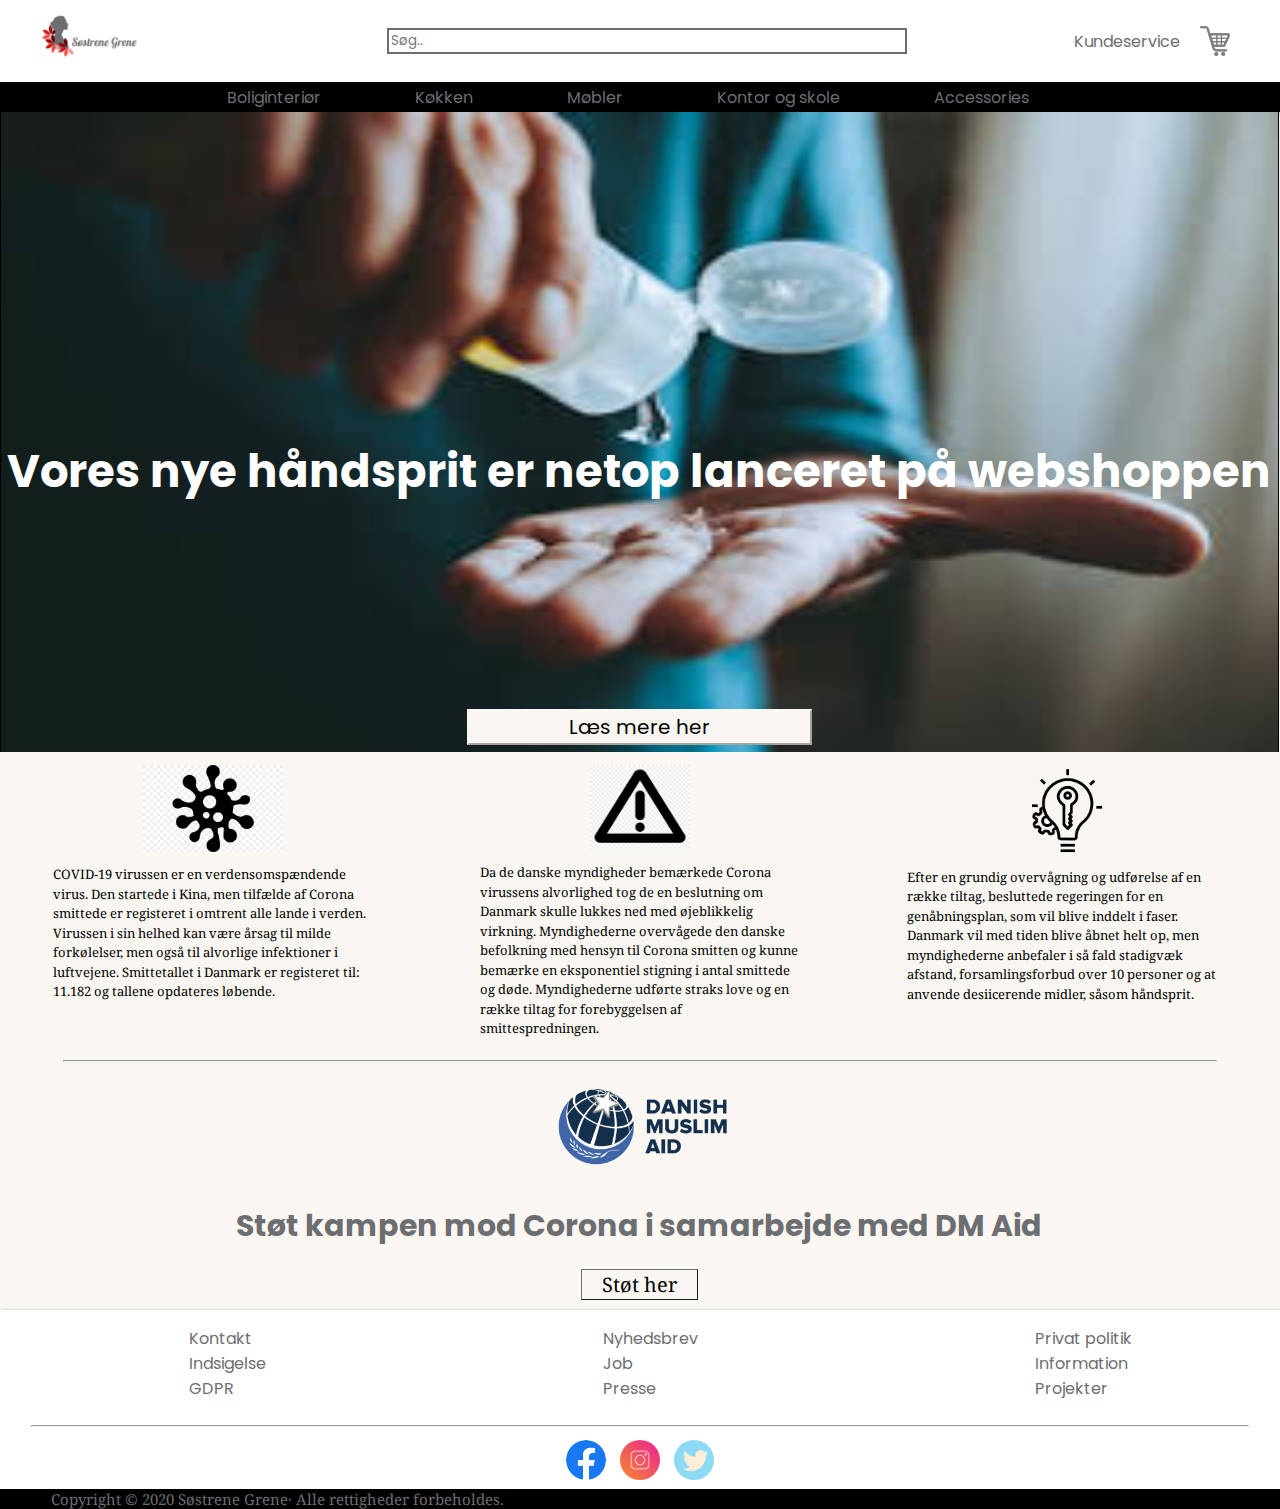
<file: index.html>
<!DOCTYPE html>
<html lang="da">

<head>
	<meta charset="utf-8">
	<title>Søstrene Grene - Forside</title>
	<meta name="author" content="Your Name">
	<meta name="description" content="Example description">
	<meta name="viewport" content="width=device-width, initial-scale=1.0">
	<link rel="stylesheet" href="css/index.css">
	<link rel="icon" type="image/x-icon" href="images/logo-test.png"/>
</head>

<body>
	<header>
    <nav class="header">
<a href="index.html" class="logo"><img src="images/Udklip.PNG" id="logo"></a> 

<input type="text" placeholder="Søg.." id="searchbar">

        <ul id="list">
        <li>Kundeservice</li>
        <li><img src="images/icon-shopping-cart.png"></li>
        
        </ul>
        
<input class="menu-button" type="checkbox" id="menu-button">
<label class="menu-icon" for="menu-button"><span class="nav-icon"></span></label>
        
<ul class="menu">
        <li><a href="#">Boliginteriør</a></li>
        <li><a href="#">Køkken</a></li>
        <li><a href="#">Møbler</a></li>
        <li><a href="#">Kontor og skole</a></li>
        <li><a href="html/productsite.html">Accessories</a></li>
    
        
        
        </ul>
        
        <div class="web-navbar-list">
        <ul>
         <li><a href="#">Boliginteriør</a></li>
        <li><a href="#">Køkken</a></li>
        <li><a href="#">Møbler</a></li>
        <li><a href="#">Kontor og skole</a></li>
        <li><a href="html/productsite.html">Accessories</a></li>  
            
            </ul>
        
        
        </div>
        
        
        
        
        </nav>
    
    
    </header>
	<main>
        
    <div class="banner">
    <img src="images/test.jpg" id="banner-picture">
      <h1>Vores nye håndsprit er netop lanceret på webshoppen</h1>
     <a href="html/productsite.html"> <button>Læs mere her</button></a>
        </div>
        
        <div class="containerz">
        
        <div class="box-1">
        <img src="images/virus-logo.jpg">
        <p>COVID-19 virussen er en verdensomspændende virus. Den startede i Kina, men tilfælde af Corona smittede er registeret i omtrent alle lande i verden. 

Virussen i sin helhed kan være årsag til milde forkølelser, men også til alvorlige infektioner i luftvejene. 

Smittetallet i Danmark er registeret til: 11.182 og tallene opdateres løbende.</p>
        
        
        </div>
        
        <div class="box-2">
        <img src="images/warning-sign.jpg">
        <p>Da de danske myndigheder bemærkede Corona virussens alvorlighed tog de en beslutning om Danmark skulle lukkes ned med øjeblikkelig virkning.

Myndighederne overvågede den danske befolkning med hensyn til Corona smitten og kunne bemærke en eksponentiel stigning i antal smittede og døde.

Myndighederne udførte straks love og en række tiltag for forebyggelsen af smittespredningen.</p>
        
        
        </div>
        
        <div class="box-3">
        <img src="images/tiltag-logo.png">
        <p>Efter en grundig overvågning og udførelse af en række tiltag, besluttede regeringen for en genåbningsplan, som vil blive inddelt i faser. 

Danmark vil med tiden blive åbnet helt op, men myndighederne anbefaler i så fald stadigvæk afstand, forsamlingsforbud over 10 personer og at anvende desiicerende midler, såsom håndsprit. 
</p>
        
        </div>
        </div>
        <hr id="hr-line">
        
        <div class="donation-box">
        <img src="images/dm_aid.png">
        <h2>Støt kampen mod Corona i samarbejde med DM Aid</h2>
        <a href="html/donation.html"><button>Støt her</button></a>
        </div>
    
        
        
    
    </main>
	<footer>
    <ul>
    <li>Kontakt</li>    
    <li>Indsigelse</li>    
    <li>GDPR</li>    
        </ul>
        
        <ul>
    <li>Nyhedsbrev</li>    
    <li>Job</li>    
    <li>Presse</li>    
        </ul>
        
        <ul>
    <li>Privat politik</li>    
    <li>Information</li>    
    <li>Projekter</li>    
        </ul>
        
        <hr id="hr-lines">
        
    
        <div class="logos">
        <img src="images/fb-logo.png">
        <img src="images/insta-logo.webp">
        <img src="images/twitter-logo.webp">
        
        
        </div>
        
        <div class="copyright">
        <p>Copyright © 2020 Søstrene Grene· Alle rettigheder forbeholdes.
</p>
        
        </div>
    </footer>
	<script type="text/javascript" src=""></script>
</body>

</html>
</file>
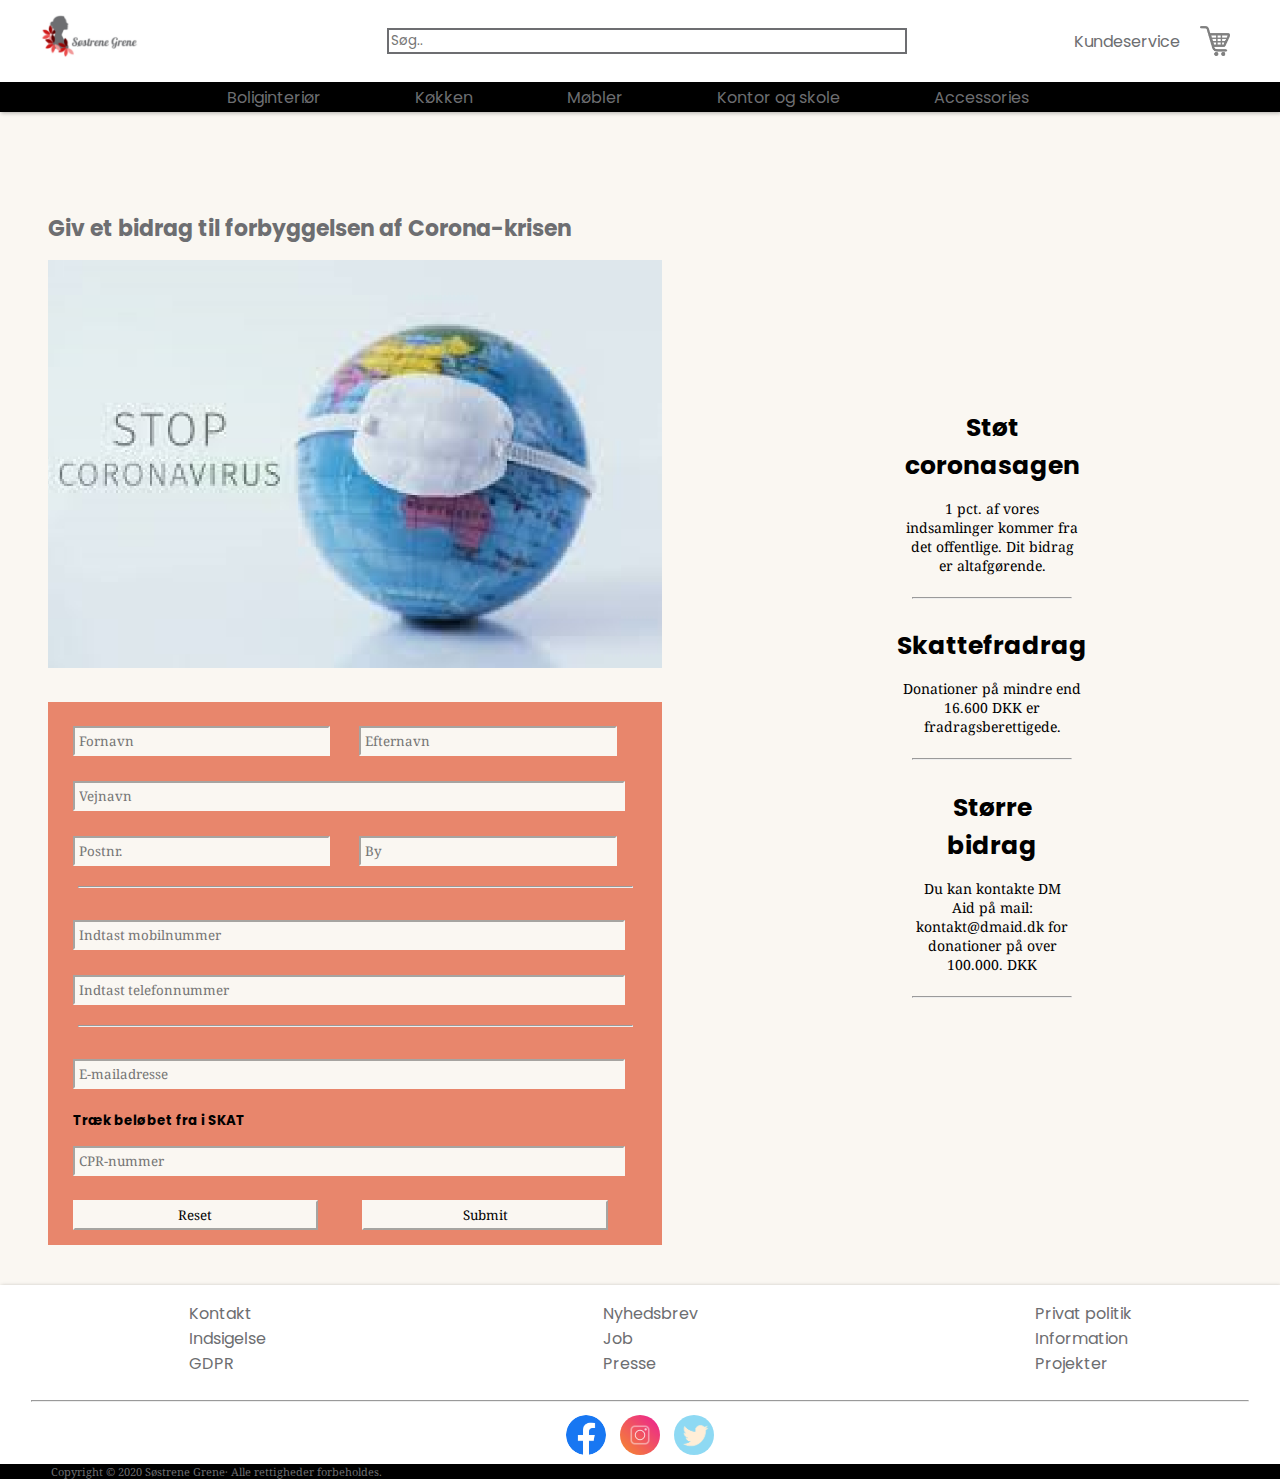
<file: html/donation.html>
<!DOCTYPE html>
<html lang="">

<head>
	<meta charset="utf-8">
	<title>Example Title</title>
	<meta name="author" content="Your Name">
	<meta name="description" content="Example description">
	<meta name="viewport" content="width=device-width, initial-scale=1.0">
	<link rel="stylesheet" href="../css/donation.css">
	<link rel="icon" type="image/x-icon" href="../images/logo-test.png"/>
</head>

<body>
	<header>
     <nav class="header">
<a href="../index.html" class="logo"><img src="../images/Udklip.PNG" id="logo"></a> 
         
         
          <input type="text" placeholder="Søg.." id="searchbar">

        <ul id="list">
        <li>Kundeservice</li>
        <li><img src="../images/icon-shopping-cart.png"></li>
        
        </ul>
        
<input class="menu-button" type="checkbox" id="menu-button">
<label class="menu-icon" for="menu-button"><span class="nav-icon"></span></label>
        
<ul class="menu">
        <li><a href="#">Boliginteriør</a></li>
        <li><a href="#">Køkken</a></li>
        <li><a href="#">Møbler</a></li>
        <li><a href="#">Kontor og skole</a></li>
        <li><a href="../html/productsite.html">Accessories</a></li>

        
        </ul>
         
         
         <div class="web-navbar-list">
        <ul>
         <li><a href="#">Boliginteriør</a></li>
        <li><a href="#">Køkken</a></li>
        <li><a href="#">Møbler</a></li>
        <li><a href="#">Kontor og skole</a></li>
        <li><a href="productsite.html">Accessories</a></li>  
            
            </ul>
        </div>
        
        
        </nav>
    
    
    
    </header>
	<main>
        
    <div class="main-container">
    <div class="container-right">  
        
   <div class="header-text">
        <h1>Giv et bidrag til forbyggelsen af Corona-krisen</h1>
        </div>
        
        <div class="image-placer">
        <img src="../images/stop-corona.PNG">
        
        </div>
        
        
        <div class="form">
        <form>
           <input type="text" placeholder="Fornavn">
           <input type="text" placeholder="Efternavn">
            <input type="text" placeholder="Vejnavn" id="vejnavn">
            <input type="text" placeholder="Postnr.">
            <input type="text" placeholder="By">
            <hr>
            <input type="text" placeholder="Indtast mobilnummer" id="mobilnummer">
            <input type="text" placeholder="Indtast telefonnummer" id="telefonnummer">
            <hr>
         <input type="text" placeholder="E-mailadresse" id="email">

            <h5>Træk beløbet fra i SKAT</h5>
            <input type="text" placeholder="CPR-nummer" id="cpr-nr">
            
            <input type="reset" placeholder="Nulstil" id="nulstil">
            <input type="submit" placeholder="Godkend" id="godkend">
            
            </form>
        
        
        </div>
        
        </div>  
        
        
        
<div class="container1">
        <div class="class1">
            <h2>Støt coronasagen</h2>
     <p>1 pct. af vores indsamlinger kommer fra det offentlige. Dit bidrag er altafgørende.</p>
    </div>
    
    <div class="hr-line">
    
    <hr>
    </div>
    
               <div class="class1">
        
            <h2>Skattefradrag</h2>
            <p>Donationer på mindre end 16.600 DKK er fradragsberettigede.</p>
    </div>
    
        <div class="hr-line">
    
    <hr>
    </div>
            
        <div class="class1" id="3">
            
            <h2>Større bidrag</h2>
        <p>Du kan kontakte DM Aid på mail: kontakt@dmaid.dk for donationer på over 100.000. DKK</p>
    
    </div>
    
        <div class="hr-line">
    
    <hr>
    </div>
        
        </div>
            
        </div>
        
    </main>
	<footer>
    <ul>
    <li>Kontakt</li>    
    <li>Indsigelse</li>    
    <li>GDPR</li>    
        </ul>
        
        <ul>
    <li>Nyhedsbrev</li>    
    <li>Job</li>    
    <li>Presse</li>    
        </ul>
        
        <ul>
    <li>Privat politik</li>    
    <li>Information</li>    
    <li>Projekter</li>    
        </ul>
        
        <hr id="hr-lines">
        
    
       <div class="logos">
        <img src="../images/fb-logo.png">
        <img src="../images/insta-logo.webp">
        <img src="../images/twitter-logo.webp">
        
        
        </div>
        
        <div class="copyright">
        <p>Copyright © 2020 Søstrene Grene· Alle rettigheder forbeholdes.
</p>
        
        </div>
    </footer>
	<script type="text/javascript" src=""></script>
</body>

</html>
</file>
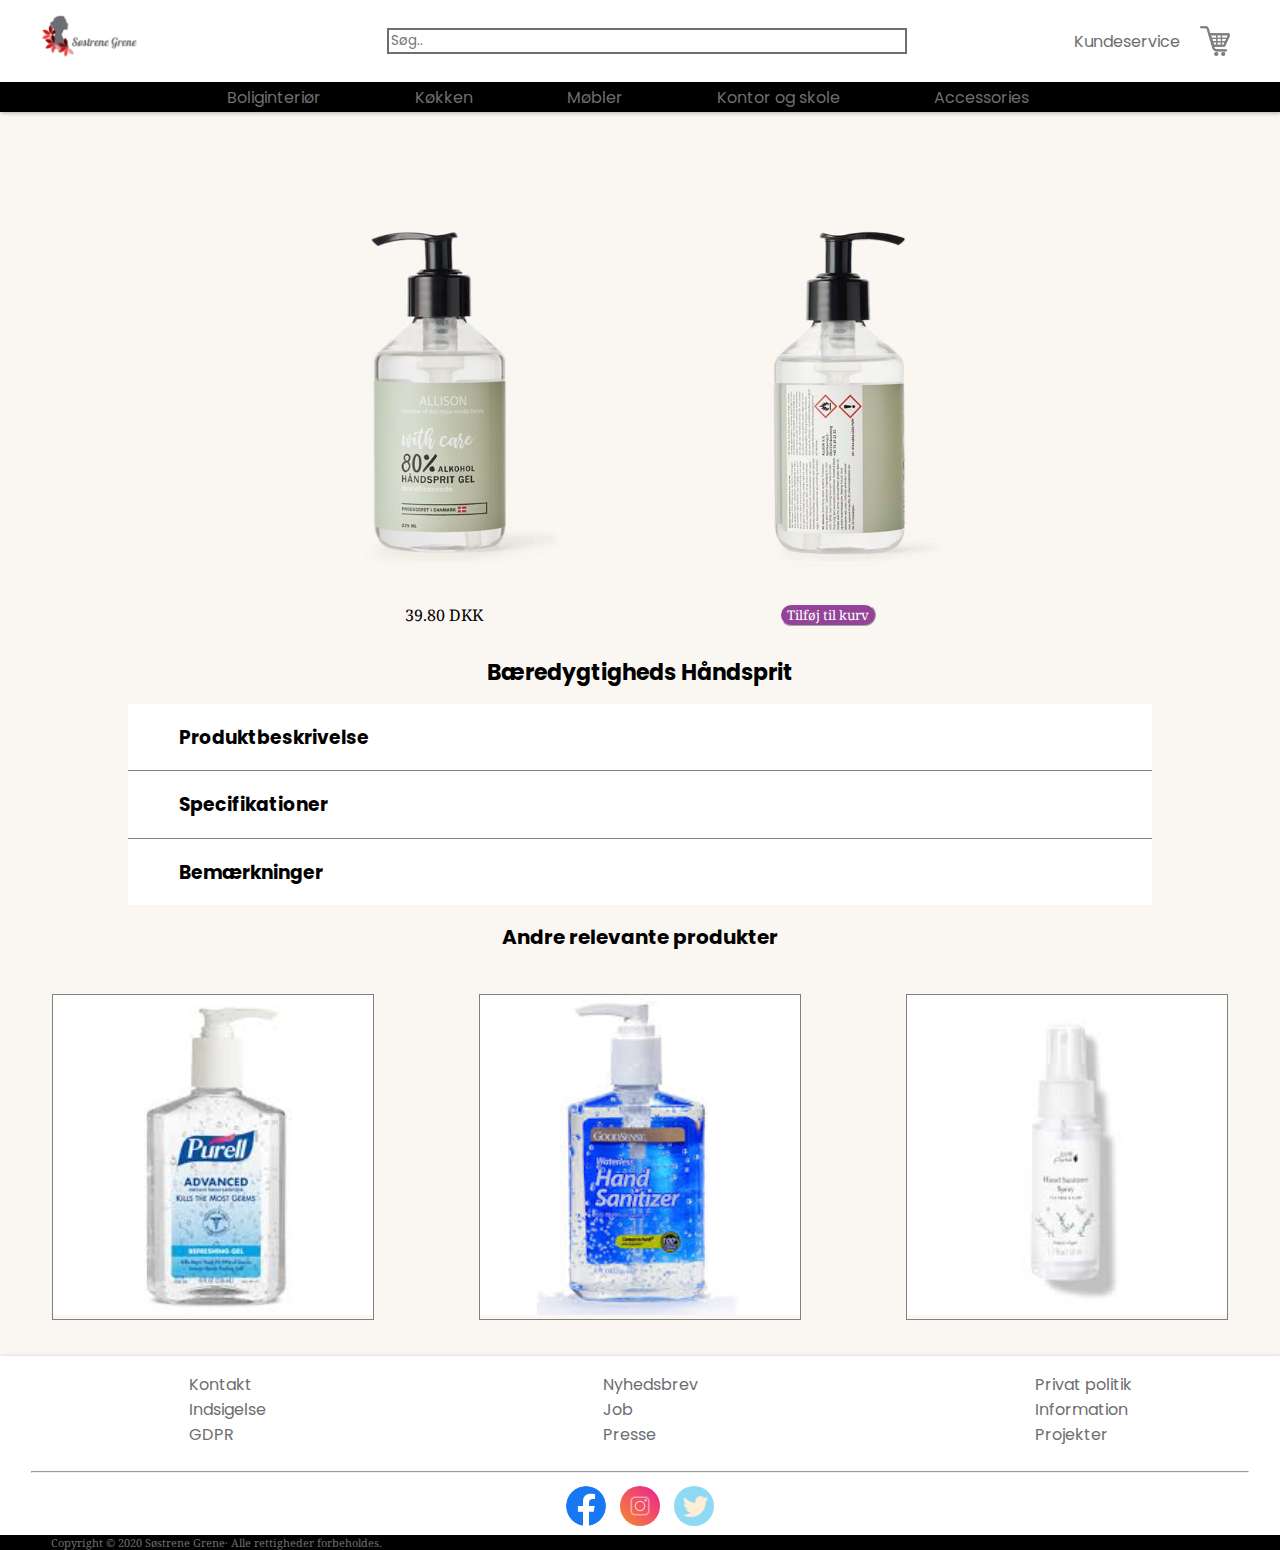
<file: html/productsite.html>
<!DOCTYPE html>
<html lang="">

<head>
	<meta charset="utf-8">
	<title>Søstrene Grene - produktside</title>
	<meta name="author" content="Your Name">
	<meta name="description" content="Example description">
	<meta name="viewport" content="width=device-width, initial-scale=1.0">
	<link rel="stylesheet" href="../css/productsite.css">
	<link rel="icon" type="image/x-icon" href="../images/logo-test.png"/>
</head>

<body>
	<header>
    <nav class="header">
<a href="../index.html" class="logo"><img src="../images/Udklip.PNG" id="logo"></a> 
        
        <input type="text" placeholder="Søg.." id="searchbar">

        <ul id="list">
        <li>Kundeservice</li>
        <li><img src="../images/icon-shopping-cart.png"></li>
        
        </ul>
        
<input class="menu-button" type="checkbox" id="menu-button">
<label class="menu-icon" for="menu-button"><span class="nav-icon"></span></label>
        
<ul class="menu">
        <li><a href="#">Boliginteriør</a></li>
        <li><a href="#">Køkken</a></li>
        <li><a href="#">Møbler</a></li>
        <li><a href="#">Kontor og skole</a></li>
        <li><a href="../html/productsite.html">Accessories</a></li>

        
        </ul>
        
        <div class="web-navbar-list">
        <ul>
         <li><a href="#">Boliginteriør</a></li>
        <li><a href="#">Køkken</a></li>
        <li><a href="#">Møbler</a></li>
        <li><a href="#">Kontor og skole</a></li>
        <li><a href="productsite.html">Accessories</a></li>  
            
            </ul>
        </div>
        
        
        </nav>
    
    
    </header>
	<main>
        
        
    <div class="picture">
    <img src="../images/banner-pic.jpg" id="product-picture">
    <img src="../images/backside-product.jpg" id="product-picture" class="dn">
    </div>
        
    
        
         
    <div class="buy">
        <p>39.80 DKK</p>
        <button>Tilføj til kurv</button>
        
        
        </div>
        
                <div class="header-text">
                     <h1>Bæredygtigheds Håndsprit</h1>
                        </div>
         
        <div class="container">
        <div class="product-description">
        <h3>Produktbeskrivelse </h3>
        <div class="content">
        <p>Hænderne er vores største smittekilde, hyppig hånddesinfektion er et middel til at forebygge smittespredning, hvor der er risiko for overførsel af bakterier og vira. Abena hånddesinfektions produkter indeholder 85% alkohol og Glycerin, som er dokumenteret effektivt drabseffekt mod forebyggelse af smittespredning.</p>
            
            
            </div>
        </div>
            
            
            <div class="product-description">
        <h3>Specifikationer </h3>
        <div class="content">
        <p>Farve: Clear</p>
        <p>Oprindelsesland: DK</p>
        <p>Yderligere information: 80% (v/v) alcohol, glycering</p>
        <p>Varenummer: 502651-001</p>
            
            
            </div>
        </div>
            
            
            <div class="product-description">
        <h3>Bemærkninger </h3>
        <div class="content">
        
            <h5>ADVARSEL</h5>
         <p>Brandfarlig væske og damp. Forårsager alvorlig øjenirritation. Opbevares utilgængeligt for børn. VED KONTAKT MED ØJNENE: Skyl forsigtigt med vand i flere minutter. Fjern eventuelle kontaktlinser, hvis dette kan gøres let. Fortsæt skylning. Holdes væk fra varme, varme overflader, gnister, åben ild og andre antændelseskilder. Rygning forbudt. Hold beholderen tæt lukket. Indholdet/beholderen bortskaffes i overensstemmelse med lokale regler. Sikkerhedsdatablad kan på anmodning rekvireres.</p>
            </div>
        </div>
        </div>
  
        
        <div class="other-content">
        <h2>Andre relevante produkter</h2>

        
        
        </div>
        
        <div class="container1">
        <div class="class1"><img src="../images/product1.jpg"></div>
            
        <div class="class1"><img src="../images/product2.jpg"></div>
            
        <div class="class1" id="3"><img src="../images/3-product.jpg"></div>
        
        </div>
        
      
    </main>
	<footer>
    <ul>
    <li>Kontakt</li>    
    <li>Indsigelse</li>    
    <li>GDPR</li>    
        </ul>
        
        <ul>
    <li>Nyhedsbrev</li>    
    <li>Job</li>    
    <li>Presse</li>    
        </ul>
        
        <ul>
    <li>Privat politik</li>    
    <li>Information</li>    
    <li>Projekter</li>    
        </ul>
        
        <hr id="hr-lines">
        
    
    
    <div class="logos">
        <img src="../images/fb-logo.png">
        <img src="../images/insta-logo.webp">
        <img src="../images/twitter-logo.webp">
        
        
        </div>
        
        <div class="copyright">
        <p>Copyright © 2020 Søstrene Grene· Alle rettigheder forbeholdes.
</p>
        
        </div>
    </footer>
	<script type="text/javascript" src=""></script>
</body>

</html>
</file>
<file: css/index.css>
/* Goole fonte listet forneden: */ 

@import url('https://fonts.googleapis.com/css2?family=Poppins&display=swap');

@import url('https://fonts.googleapis.com/css2?family=Noto+Serif&display=swap');


/* CSS root (variabler) */

:root{
--main-headingfont: 'Poppins', sans-serif; 
--main-textfont: 'Noto Serif', serif;
}


@media screen and (max-width:767px){
    
    #searchbar, #list, .web-navbar-list{
    display: none;
    }
    
    body{
    margin: 0;
    padding: 0;
    background-color:#FAF7F2;
    }   
    
    
    /* styling til den men mobile menu-bar */
    .menu li, a {
    color: #6D6E71;
    list-style: none;
    text-decoration: none;
    font-family: var(--main-headingfont);
    }
 
    
    .header{
        background-color: #FFFFFF;
        box-shadow: 1px 1px 4px 0 rgba(0, 0, 0, .3);
        position: fixed;
        width: 100%;
        z-index: 3;
    }
    
    .header ul{
    margin: 0;
    padding: 0;
    overflow: hidden;
    background-color: #FFFFFF;
        
    }
    
    .header ul a{
    display: block;
    outline: 1px solid #6D6E71;
    outline-style:solid;
    padding: 20px;
  
    }
    
    .header ul a:hover{
    background-color:#FAF7F2;
    }
    
    .header .logo{
    float: left;
    display: block;
    }
    
    .header .menu{
    clear: both;
    max-height: 0;
    transition:max-height .2s ease-out;
        
    }
    
    #logo{
    width: 100px;
    margin-left: 18px;
    margin-top: 10px;
    }
    
    .header .menu-icon{
    padding: 28px 20px;
    position: relative;
    float: right;
    cursor: pointer;
    }
    
    
    .header .menu-icon .nav-icon{
    background-color: #6D6E71;
    display: block;
    height: 2px;
    top: 5px;
    width: 18px;
    position: relative;
    transition:background 2.s ease-out;
    }
    
    .header .menu-icon .nav-icon:before{
    content: "";
    display: block;
    height: 100%;
    width: 100%;
    position: absolute;
    transition:all .2 ease-out;
    top: 10px;
    background:#6D6E71;
    }
    
    .header .menu-icon .nav-icon:after{
    content: "";
    display: block;
    height: 100%;
    width: 100%;
    top: 5px;
    position: absolute;
    transition:all .2 ease-out;
    background:#6D6E71;
        
    /* check her */
    }
    
    .header .menu-button{
    display: none;
        
    }
    
    .header .menu-button:checked ~ .menu{
    max-height: 350px;    
    }
    
    
 /* main styles nu */
    
    .banner{
    width: 99.9%;
    height: auto;
    display: flex;
    flex-flow: row wrap;
    justify-content: center;
    align-items: center;
    background-color: black;
    
    }
    
    #banner-picture{
    width:99.9%;
    }
    
    .banner h1{
    color: white;
    font-family: 'Poppins', sans-serif; 
    font-size: 15px;
    text-align: center;
    margin-top: -155px;
    
    
    }
    
    .banner button{
    color: black;
    background-color: #FAF7F2;
    font-family: 'Poppins', sans-serif; 
    border-color: #FAF7F2;
    
    }
    
    .banner a{
    margin-top: -50px;    
    }
    
    .box-1{
    width: 99.9%;
    height: auto;
    display: flex;
    flex-flow: column wrap;
    align-items: center;
    text-align: center;
    font-family: var(--main-textfont);
    margin-top: 10px;
    }
    
    .box-1 p{
    margin-left: 4%;
    margin-top: 30px;
    line-height: 1.5;
    margin-right: 4%;
    color: #6D6E71;
    }
    
    .box-1 img{
    width: 100px; 
    margin-top: 30px;
    }
    
    .box-2{
    width: 99.9%;
    height: auto;
    display: flex;
    flex-flow: column wrap;
    align-items: center;
    text-align: center;
    font-family: var(--main-textfont);  
    margin-top: 30px;
    }
    
    .box-2 p{
    margin-left: 4%;
    margin-right: 4%;
    line-height: 1.5;
    color: #6D6E71;
    margin-top: 30px;
    }
    
    .box-2 img{
    width: 100px;
    }
    
    .box-3{
    width: 99.9%;
    height: auto;
    display: flex;
    flex-flow: column wrap;
    align-items: center;
    text-align: center;
    font-family: var(--main-textfont);   
    }
    
    .box-3 p{
    margin-left: 4%;
    margin-right: 4%;
    line-height: 1.5;
    color: #6D6E71;    
    margin-top: 20px;
    }
    
    .box-3 img{
    width: 110px;
    margin-top: 20px;
    }
    
    #hr-line{
    width: 80%;
    margin-left: 10%;
    margin-right: 10%;
    color: #6D6E71;   
    }
    
    .donation-box{
    width: 99.9%;
    display: flex;
    flex-flow: column wrap;
    height: auto;
    align-items: center;
    text-align: center;
    }
    
    .donation-box h2{
    line-height: 1.2;
    color: #6D6E71;
    font-family: var(--main-headingfont);
    margin-left: 4%;
    margin-right: 4%;
    }
    
    .donation-box img{
    width: 100px;    
    }
    
    .donation-box a{
    color:#6D6E71;
    background-color:#FAF7F2;
    font-family: var(--main-textfont);
    }
    
    .donation-box button{
    background-color: #FAF7F2;
    font-family: var(--main-textfont);
    padding-right: 20px;
    padding-left: 20px;
    border-color: #6D6E71;
    border-width: thin;
    }
    
    
    /* footer styling */
    
    footer{
    width: 100%;
    margin-top: 10px;
    background-color: white;
    display: flex;
    flex-flow:  row wrap;
    justify-content: space-around;
    box-shadow: 1px 1px 4px 0 rgba(0, 0, 0, .3);
    }
    
    footer ul li{
    font-family: var(--main-headingfont);
    color: #6D6E71;
    list-style: none;
    }
    
    footer ul li:hover{
    color: darkgray;    
    }
    
    #hr-lines{
    width: 95%;    
    }
    
    .logos img{
    width: 40px;    
    border-radius: 40px;
    padding: 5px;
    }
    
    .copyright{
    width: 100%;
    background-color: black;
    margin: 0;
    padding: 0;
    color: #6D6E71;
    font-family: var(--main-textfont);
    font-size: 11px;
    }
    
    .copyright p{
    margin: 0;
    padding: 0;
    margin-left: 4%;
    }
    
    .donation-box button:hover{
            background-color:gray;

    }
    
    .banner button:hover{
     background-color:gray;
    border-color: gray;

    }
    
    
}

    
    @media only screen and (min-width:768px) and (max-width:1024px) 
    {
        
        #searchbar, #list, .web-navbar-list{
    display: none;
    }
        
         body{
    margin: 0;
    padding: 0;
    background-color:#FAF7F2;
    }   
    
    
    /* styling til den men mobile menu-bar */
    .menu li, a {
    color: #6D6E71;
    list-style: none;
    text-decoration: none;
    font-family: var(--main-headingfont);
    }
 
    
    .header{
        background-color: #FFFFFF;
        box-shadow: 1px 1px 4px 0 rgba(0, 0, 0, .3);
        position: fixed;
        width: 100%;
        z-index: 3;
    }
    
    .header ul{
    margin: 0;
    padding: 0;
    overflow: hidden;
    background-color: #FFFFFF;
        
    }
    
    .header ul a{
    display: block;
    outline: 1px solid #6D6E71;
    outline-style:solid;
    padding: 20px;
  
    }
    
    .header ul a:hover{
    background-color:#FAF7F2;
    }
    
    .header .logo{
    float: left;
    display: block;
    }
    
    .header .menu{
    clear: both;
    max-height: 0;
    transition:max-height .2s ease-out;
        
    }
    
    #logo{
    width: 100px;
    margin-left: 18px;
    margin-top: 10px;
    }
    
    .header .menu-icon{
    padding: 28px 20px;
    position: relative;
    float: right;
    cursor: pointer;
    }
    
    
    .header .menu-icon .nav-icon{
    background-color: #6D6E71;
    display: block;
    height: 2px;
    top: 5px;
    width: 18px;
    position: relative;
    transition:background 2.s ease-out;
    }
    
    .header .menu-icon .nav-icon:before{
    content: "";
    display: block;
    height: 100%;
    width: 100%;
    position: absolute;
    transition:all .2 ease-out;
    top: 10px;
    background:#6D6E71;
    }
    
    .header .menu-icon .nav-icon:after{
    content: "";
    display: block;
    height: 100%;
    width: 100%;
    top: 5px;
    position: absolute;
    transition:all .2 ease-out;
    background:#6D6E71;
        
    /* check her */
    }
    
    .header .menu-button{
    display: none;
        
    }
    
    .header .menu-button:checked ~ .menu{
    max-height: 350px;    
    }
    
    
 /* main styles nu */
    
    .banner{
    width: 99.9%;
    height: auto;
    display: flex;
    flex-flow: row wrap;
    justify-content: center;
    align-items: center;
    background-color: black;
    
    }
    
    #banner-picture{
    width:99.9%;
    }
    
    .banner h1{
    color: white;
    font-family: 'Poppins', sans-serif; 
    font-size: 32px;
    text-align: center;
    text-align: center;
    margin-top: -600px;
    
    }
    
    .banner button{
    color: black;
    background-color: #FAF7F2;
    font-family: 'Poppins', sans-serif; 
    border-color: #FAF7F2;
    font-size: 30px;
    
    }
    
    .banner a{
    margin-top: -100px;
    

    }
    
    .box-1{
    width: 99.9%;
    height: auto;
    display: flex;
    flex-flow: column wrap;
    align-items: center;
    text-align: center;
    font-family: var(--main-textfont);
    margin-top: 10px;
    }
    
    .box-1 p{
    margin-left: 4%;
    margin-top: 30px;
    line-height: 1.5;
    margin-right: 4%;
    color: #6D6E71;
    }
    
    .box-1 img{
    width: 100px; 
    margin-top: 30px;
    }
    
    .box-2{
    width: 99.9%;
    height: auto;
    display: flex;
    flex-flow: column wrap;
    align-items: center;
    text-align: center;
    font-family: var(--main-textfont);  
    margin-top: 30px;
    }
    
    .box-2 p{
    margin-left: 4%;
    margin-right: 4%;
    line-height: 1.5;
    color: #6D6E71;
    margin-top: 30px;
    }
    
    .box-2 img{
    width: 100px;
    }
    
    .box-3{
    width: 99.9%;
    height: auto;
    display: flex;
    flex-flow: column wrap;
    align-items: center;
    text-align: center;
    font-family: var(--main-textfont);   
    }
    
    .box-3 p{
    margin-left: 4%;
    margin-right: 4%;
    line-height: 1.5;
    color: #6D6E71;    
    margin-top: 20px;
    }
    
    .box-3 img{
    width: 110px;
    margin-top: 20px;
    }
    
    #hr-line{
    width: 80%;
    margin-left: 10%;
    margin-right: 10%;
    color: #6D6E71;   
    }
    
    .donation-box{
    width: 99.9%;
    display: flex;
    flex-flow: column wrap;
    height: auto;
    align-items: center;
    text-align: center;
    }
    
    .donation-box h2{
    line-height: 1.2;
    color: #6D6E71;
    font-family: var(--main-headingfont);
    margin-left: 4%;
    margin-right: 4%;
    }
    
    .donation-box img{
    width: 100px;    
    }
    
    .donation-box a{
    color:#6D6E71;
    background-color:#FAF7F2;
    font-family: var(--main-textfont);
    }
    
    .donation-box button{
    background-color: #FAF7F2;
    font-family: var(--main-textfont);
    padding-right: 20px;
    padding-left: 20px;
    border-color: #6D6E71;
    border-width: thin;
    }
    
    
    /* footer styling */
    
    footer{
    width: 100%;
    margin-top: 10px;
    background-color: white;
    display: flex;
    flex-flow:  row wrap;
    justify-content: space-around;
    box-shadow: 1px 1px 4px 0 rgba(0, 0, 0, .3);
    }
    
    footer ul li{
    font-family: var(--main-headingfont);
    color: #6D6E71;
    list-style: none;
    }
        
        footer ul li:hover{
    color: darkgray;    
    }
    
    #hr-lines{
    width: 95%;    
    }
    
    .logos img{
    width: 40px;    
    border-radius: 40px;
    padding: 5px;
    }
    
    .copyright{
    width: 100%;
    background-color: black;
    margin: 0;
    padding: 0;
    color: #6D6E71;
    font-family: var(--main-textfont);
    font-size: 11px;
    }
    
    .copyright p{
    margin: 0;
    padding: 0;
    margin-left: 4%;
    }
    
    .donation-box button:hover{
            background-color:gray;

    }
    
    .banner button:hover{
     background-color:gray;
    border-color: gray;

    }
    
        
        
/* ipad styling: */
}




@media only screen and (min-width: 1025px) {

    .menu-button, .menu-icon, .menu{
    display: none;
    }
    
    body{
    margin: 0;
    padding: 0;
    background-color:#FAF7F2;
    }
    
  .header{
        background-color: #FFFFFF;
        box-shadow: 1px 1px 4px 0 rgba(0, 0, 0, .3);
        width: 100%;
        z-index: 3;
        display: flex;
    flex-flow: row wrap;
    justify-content: space-between;
    align-items: center;
    }
    
    
    #logo{
    width: 100px;   
    margin-left: 40px;
    }
    
    .header ul li img{
    width: 30px;    
    }
    
    .header ul li{
    list-style: none;
    font-family: var(--main-headingfont);
    padding: 10px;
    display: flex;
    flex-flow:  row wrap;
    align-content: center;
    color: #6D6E71;
    }
    
    .header ul li:hover{
    color: darkgray;
    }
    
    #list{
    display: flex;
    flex-flow: row wrap;
   width: 20%;
    align-content: center;
    justify-content: center;
    }
    
    #searchbar{
    width: 40%;
    font-family: var(--main-headingfont);
    border:2px solid #6D6E71;
    margin-left: 170px;
    }
    
    .web-navbar-list{
    width: 100%;
    background-color: black;
    height: auto;
    display: flex;
    flex-flow: row wrap;
    justify-content: center;
    height: 30px;
    align-content: center;
    }
    
    .web-navbar-list ul{
    display: flex;
    height: 20px;
    width: 70%;
    justify-content: space-around;
    margin-right: 5%;
    }
    
    .web-navbar-list ul li a{
    font-family: var(--main-headingfont);
    color: #6D6E71;
    text-decoration: none;
    }
    
    .web-navbar-list ul li a:hover{
    color: lightgray;
    }
    
    .banner img{
    width: 99.9%;  
    height: 640px;
    }
    
   .banner{
    width: 99.9%;
    height: auto;
    display: flex;
    flex-flow: row wrap;
    justify-content: center;
    align-items: center;
    background-color: black;
    
    }
    
    #banner-picture{
    width:99.9%;
    }
    
    .banner h1{
    color: white;
    font-family: 'Poppins', sans-serif; 
    font-size: 45px;
    text-align: center;
    margin-top: -530px;
    
    
    }
    
    .banner button{
    color: black;
    background-color: #FAF7F2;
    font-family: 'Poppins', sans-serif; 
    border-color: #FAF7F2;
    font-size: 20px;
    padding-left:100px;
    padding-right: 100px;
    
    }
    
    .banner a{
    margin-top: -50px;    
    }
    
    
    .containerz{
    width: 100%;
    height: auto;
    display: flex;
    flex-flow: row wrap;
    justify-content: space-around;
    margin-top: 1%;
    }
    
    .box-1, .box-2, .box-3{
    width: 25%;
    height: auto;
    display: flex;
    flex-flow: column wrap;
    align-items: center;
    }
    
    .box-1 img, .box-2 img, .box-3 img{
    width: 100px;  
    }
    
    .box-1 p, .box-2 p, .box-3 p{
    font-family: var(--main-textfont);   
    font-size: 13px;
    line-height: 1.5;
    }
    
    .box-1 img{
    width: 140px;
    }
    
    .box-3 img{
    width: 90px;    
    }
    
    
    #hr-line{
    width: 90%;    
    }
    
     .donation-box{
    width: 99.9%;
    display: flex;
    flex-flow: column wrap;
    height: auto;
    align-items: center;
    text-align: center;
    }
    
    .donation-box h2{
    line-height: 1.2;
    color: #6D6E71;
    font-family: var(--main-headingfont);
    margin-left: 4%;
    margin-right: 4%;
    font-size: 30px;
    }
    
    .donation-box img{
    width: 200px;    
    }
    
    .donation-box a{
    color:#6D6E71;
    background-color:#FAF7F2;
    font-family: var(--main-textfont);
    }
    
    .donation-box button{
    background-color: #FAF7F2;
    font-family: var(--main-textfont);
    padding-right: 20px;
    padding-left: 20px;
    border-color: #6D6E71;
    border-width: thin;
    font-size: 20px;
    }
    
    .donation-box button:hover{
            background-color:gray;

    }
    
    .banner button:hover{
     background-color:gray;
    border-color: gray;

    }
    
    footer{
    width: 100%;
    margin-top: 10px;
    background-color: white;
    display: flex;
    flex-flow:  row wrap;
    justify-content: space-around;
    box-shadow: 1px 1px 4px 0 rgba(0, 0, 0, .3);
    }
    
    footer ul li{
    font-family: var(--main-headingfont);
    color: #6D6E71;
    list-style: none;
    }
    
    footer ul li:hover{
    color: darkgray;    
    }
    
    #hr-lines{
    width: 95%;    
    }
    
    .logos img{
    width: 40px;    
    border-radius: 40px;
    padding: 5px;
    }
    
    .copyright{
    width: 100%;
    background-color: black;
    margin: 0;
    padding: 0;
    color: #6D6E71;
    font-family: var(--main-textfont);
    font-size: 11px;
    }
    
    .copyright p{
    margin: 0;
    padding: 0;
    margin-left: 4%;
    font-size: 15px;
    }
}
</file>
<file: css/donation.css>
/* Goole fonte listet forneden: */ 

@import url('https://fonts.googleapis.com/css2?family=Poppins&display=swap');

@import url('https://fonts.googleapis.com/css2?family=Noto+Serif&display=swap');



/* CSS root (variabler) */

:root{
--main-headingfont: 'Poppins', sans-serif; 
--main-textfont: 'Noto Serif', serif;
}


@media screen and (max-width:767px){
    
    
    #searchbar, #list, .web-navbar-list{
    display: none;
    }
    
    body{
    margin: 0;
    padding: 0;
    background-color:#FAF7F2;
    }   
    
    
    /* styling til den men mobile menu-bar */
    .menu li, a {
    color: #6D6E71;
    list-style: none;
    text-decoration: none;
    font-family: var(--main-headingfont);
    }
 
    
    .header{
        background-color: #FFFFFF;
        box-shadow: 1px 1px 4px 0 rgba(0, 0, 0, .3);
        position: fixed;
        width: 100%;
        z-index: 3;
    }
    
    .header ul{
    margin: 0;
    padding: 0;
    overflow: hidden;
    background-color: #FFFFFF;
        
    }
    
    .header ul a{
    display: block;
    outline: 1px solid #6D6E71;
    outline-style:solid;
    padding: 20px;
  
    }
    
    .header ul a:hover{
    background-color:#FAF7F2;
    }
    
    .header .logo{
    float: left;
    display: block;
    }
    
    .header .menu{
    clear: both;
    max-height: 0;
    transition:max-height .2s ease-out;
        
    }
    
    #logo{
    width: 100px;
    margin-left: 18px;
    margin-top: 10px;
    }
    
    .header .menu-icon{
    padding: 28px 20px;
    position: relative;
    float: right;
    cursor: pointer;
    }
    
    
    .header .menu-icon .nav-icon{
    background-color: #6D6E71;
    display: block;
    height: 2px;
    top: 5px;
    width: 18px;
    position: relative;
    transition:background 2.s ease-out;
    }
    
    .header .menu-icon .nav-icon:before{
    content: "";
    display: block;
    height: 100%;
    width: 100%;
    position: absolute;
    transition:all .2 ease-out;
    top: 10px;
    background:#6D6E71;
    }
    
    .header .menu-icon .nav-icon:after{
    content: "";
    display: block;
    height: 100%;
    width: 100%;
    top: 5px;
    position: absolute;
    transition:all .2 ease-out;
    background:#6D6E71;
        
    /* check her */
    }
    
    .header .menu-button{
    display: none;
        
    }
    
    .header .menu-button:checked ~ .menu{
    max-height: 350px;    
    }
    
    
    .header-text{
     display: flex;
    flex-flow: row wrap;
    height: auto;
    align-items: center;
    width: 92%;
    margin-left: 4%;
    
    }
    
    .header-text h1{
    margin-top: 100px;
    font-family: var(--main-headingfont);
    color: #6D6E71;
    font-size: 22px;
    }
    
    
    .image-placer{
    width: 100%;
    height: auto;
    display: flex;
    justify-content: center;
    }
    
    .image-placer img{
    width: 92%;
    }
    
    .form{
    width: 100%;
    height: auto;
    display: flex;
    flex-flow: row wrap;
    justify-content: center;
    
    }
    
    form{
    background-color: #E8866C;   
    width: 80%;
    margin-top: 30px;
    margin-bottom: 30px;
    
    }
    
    form input{
    background-color: #FAF7F2;
    border-color:#FAF7F2; 
    font-family: var(--main-textfont);
    width: 40%;
  margin-left: 4%;
    margin-top: 4%;
    padding: 4px;
    }
    .form hr{
    width: 90%; 
    margin-top: 20px;
    }
    
    #vejnavn, #mobilnummer, #telefonnummer, #email, #cpr-nr{
     width: 88%;    
    }
    
    #nulstil{
    margin-bottom: 15px;    
    }
    
    #godkend{
    margin-left: 40px;    
    }
    
    
    .form h5{
    font-family: var(--main-headingfont);
    margin-left: 4%;
    margin-bottom: -10px;

    }
    
    .container1{
    width: 100%;
height: auto;
   display: flex;
    flex-flow: column wrap;
    align-items: center;
    }
    
    .class1{
    width: 50%;
    height: auto;
    margin-top: 2%;
    margin-bottom: 2%;
    height: auto;
    display: flex;
    flex-flow: column wrap;
    align-content: center;
    justify-content: center;
    
    }
    
    .class1 h2{
    font-family: var(--main-headingfont);
    margin-bottom: 0;
    text-align: center;
    font-size: 16px;

    }
    
    
    .class1 p{
    text-align: center;
    font-family: var(--main-textfont);
    }
    
    .hr-line{
    width: 100%;
    
    }
    
    .hr-line hr{
    width: 60%; 
    }
    
    
     footer{
    width: 100%;
    margin-top: 10px;
    background-color: white;
    display: flex;
    flex-flow:  row wrap;
    justify-content: space-around;
    box-shadow: 1px 1px 4px 0 rgba(0, 0, 0, .3);
    }
    
    footer ul li{
    font-family: var(--main-headingfont);
    color: #6D6E71;
    list-style: none;
    }
    
    footer ul li:hover{
    color: darkgray;    
    }
    
    #hr-lines{
    width: 95%;    
    }
    
    footer ul{
    }
    
    .logos img{
    width: 40px;    
    border-radius: 40px;
    padding: 5px;
    }
    
    .copyright{
    width: 100%;
    background-color: black;
    margin: 0;
    padding: 0;
    color: #6D6E71;
    font-family: var(--main-textfont);
    font-size: 11px;
    }
    
    .copyright p{
    margin: 0;
    padding: 0;
    margin-left: 4%;
    }
    
    
}

@media only screen and (min-width:768px) and (max-width:1024px){
    
     #searchbar, #list, .web-navbar-list{
    display: none;
    }
    
     body{
    margin: 0;
    padding: 0;
    background-color:#FAF7F2;
    }   
    
    
    /* styling til den men mobile menu-bar */
    .menu li, a {
    color: #6D6E71;
    list-style: none;
    text-decoration: none;
    font-family: var(--main-headingfont);
    }
 
    
    .header{
        background-color: #FFFFFF;
        box-shadow: 1px 1px 4px 0 rgba(0, 0, 0, .3);
        position: fixed;
        width: 100%;
        z-index: 3;
    }
    
    .header ul{
    margin: 0;
    padding: 0;
    overflow: hidden;
    background-color: #FFFFFF;
        
    }
    
    .header ul a{
    display: block;
    outline: 1px solid #6D6E71;
    outline-style:solid;
    padding: 20px;
  
    }
    
    .header ul a:hover{
    background-color:#FAF7F2;
    }
    
    .header .logo{
    float: left;
    display: block;
    }
    
    .header .menu{
    clear: both;
    max-height: 0;
    transition:max-height .2s ease-out;
        
    }
    
    #logo{
    width: 100px;
    margin-left: 18px;
    margin-top: 10px;
    }
    
    .header .menu-icon{
    padding: 28px 20px;
    position: relative;
    float: right;
    cursor: pointer;
    }
    
    
    .header .menu-icon .nav-icon{
    background-color: #6D6E71;
    display: block;
    height: 2px;
    top: 5px;
    width: 18px;
    position: relative;
    transition:background 2.s ease-out;
    }
    
    .header .menu-icon .nav-icon:before{
    content: "";
    display: block;
    height: 100%;
    width: 100%;
    position: absolute;
    transition:all .2 ease-out;
    top: 10px;
    background:#6D6E71;
    }
    
    .header .menu-icon .nav-icon:after{
    content: "";
    display: block;
    height: 100%;
    width: 100%;
    top: 5px;
    position: absolute;
    transition:all .2 ease-out;
    background:#6D6E71;
        
    /* check her */
    }
    
    .header .menu-button{
    display: none;
        
    }
    
    .header .menu-button:checked ~ .menu{
    max-height: 350px;    
    }
    
    
    .header-text{
     display: flex;
    flex-flow: row wrap;
    height: auto;
    align-items: center;
    width: 92%;
    margin-left: 4%;
    
    }
    
    .header-text h1{
    margin-top: 100px;
    font-family: var(--main-headingfont);
    color: #6D6E71;
    font-size: 30px;
    }
    
    
    .image-placer{
    width: 100%;
    height: auto;
    display: flex;
    justify-content: center;
    }
    
    .image-placer img{
    width: 92%;
    }
    
    .form{
    width: 100%;
    height: auto;
    display: flex;
    flex-flow: row wrap;
    justify-content: center;
    
    }
    
    form{
    background-color: #E8866C;   
    width: 80%;
    margin-top: 30px;
    margin-bottom: 30px;
    
    }
    
    form input{
    background-color: #FAF7F2;
    border-color:#FAF7F2; 
    font-family: var(--main-textfont);
    width: 40%;
  margin-left: 4%;
    margin-top: 4%;
    padding: 4px;
    }
    .form hr{
    width: 90%; 
    margin-top: 20px;
    }
    
    #vejnavn, #mobilnummer, #telefonnummer, #email, #cpr-nr{
     width: 88%;    
    }
    
    #nulstil{
    margin-bottom: 15px;    
    }
    
    #godkend{
    margin-left: 40px;    
    }
    
    
    .form h5{
    font-family: var(--main-headingfont);
    margin-left: 4%;
    margin-bottom: -10px;

    }
    
    .container1{
    width: 100%;
height: auto;
   display: flex;
    flex-flow: column wrap;
    align-items: center;
    }
    
    .class1{
    width: 50%;
    height: auto;
    margin-top: 2%;
    margin-bottom: 2%;
    height: auto;
    display: flex;
    flex-flow: column wrap;
    align-content: center;
    justify-content: center;
    
    }
    
    .class1 h2{
    font-family: var(--main-headingfont);
    margin-bottom: 0;
    text-align: center;
    font-size: 30px;

    }
    
    
    .class1 p{
    text-align: center;
    font-family: var(--main-textfont);
    font-size: 24px;
    }
    
    .hr-line{
    width: 100%;
    
    }
    
    .hr-line hr{
    width: 60%; 
    }   
    
     footer{
    width: 100%;
    margin-top: 10px;
    background-color: white;
    display: flex;
    flex-flow:  row wrap;
    justify-content: space-around;
    box-shadow: 1px 1px 4px 0 rgba(0, 0, 0, .3);
    }
    
    footer ul li{
    font-family: var(--main-headingfont);
    color: #6D6E71;
    list-style: none;
    }
    
    footer ul li:hover{
    color: darkgray;    
    }
    
    #hr-lines{
    width: 95%;    
    }
    
    footer ul{
    }
    
    .logos img{
    width: 40px;    
    border-radius: 40px;
    padding: 5px;
    }
    
    .copyright{
    width: 100%;
    background-color: black;
    margin: 0;
    padding: 0;
    color: #6D6E71;
    font-family: var(--main-textfont);
    font-size: 11px;
    }
    
    .copyright p{
    margin: 0;
    padding: 0;
    margin-left: 4%;
    }
    
    
}

@media only screen and (min-width: 1025px) {
.menu-button, .menu-icon, .menu{
    display: none;
    }
    
    body{
    margin: 0;
    padding: 0;
    background-color:#FAF7F2;
    }
    
  .header{
        background-color: #FFFFFF;
        box-shadow: 1px 1px 4px 0 rgba(0, 0, 0, .3);
        width: 100%;
        z-index: 3;
        display: flex;
    flex-flow: row wrap;
    justify-content: space-between;
    align-items: center;
    }
    
    
    #logo{
    width: 100px;   
    margin-left: 40px;
    }
    
    .header ul li img{
    width: 30px;    
    }
    
    .header ul li{
    list-style: none;
    font-family: var(--main-headingfont);
    padding: 10px;
    display: flex;
    flex-flow:  row wrap;
    align-content: center;
    color: #6D6E71;
    }
    
    .header ul li:hover{
    color: darkgray;
    }
    
    #list{
    display: flex;
    flex-flow: row wrap;
   width: 20%;
    align-content: center;
    justify-content: center;
    }
    
    #searchbar{
    width: 40%;
    font-family: var(--main-headingfont);
    border:2px solid #6D6E71;
    margin-left: 170px;
    }
    
    .web-navbar-list{
    width: 100%;
    background-color: black;
    height: auto;
    display: flex;
    flex-flow: row wrap;
    justify-content: center;
    height: 30px;
    align-content: center;
    }
    
    .web-navbar-list ul{
    display: flex;
    height: 20px;
    width: 70%;
    justify-content: space-around;
    margin-right: 5%;
    }
    
    .web-navbar-list ul li a{
    font-family: var(--main-headingfont);
    color: #6D6E71;
    text-decoration: none;
    }
    
    .web-navbar-list ul li a:hover{
    color: lightgray;
    }
    
    .main-container{
    width: 100%;
    display: flex;
    flex-flow: row wrap;
    justify-content: space-around;
    align-items: center;
    }
    
   
    
    .container-right{
    width: 60%;
    height: auto;
    }
    
    .container1{
    width: 25%;    
    }
    
    .image-placer img{
    width: 80%;
    }
    
    .class1{
    width: 50%;
    height: auto;
    margin-top: 2%;
    margin-bottom: 2%;
    height: auto;
    display: flex;
    flex-flow: column wrap;
    align-content: center;
    justify-content: center;
    
    }
    
    .class1 h2{
    font-family: var(--main-headingfont);
    margin-bottom: 0;
    text-align: center;
    font-size: 25px;

    }
    
    
    .class1 p{
    text-align: center;
    font-family: var(--main-textfont);
    font-size: 14px;
    }
    
    .hr-line{
    width: 50%;
    }
    
    
    
   
    .header-text{
     display: flex;
    flex-flow: row wrap;
    height: auto;
    align-items: center;
    width: 92%;
    
    }
    
    .header-text h1{
    margin-top: 100px;
    font-family: var(--main-headingfont);
    color: #6D6E71;
    font-size: 22px;
    }
    
    
    .form{
    width: 100%;
    height: auto;
    display: flex;
    flex-flow: row wrap;
    justify-content: flex-start;
    
    }
    
    form{
    background-color: #E8866C;   
    width: 80%;
    margin-top: 30px;
    margin-bottom: 30px;
    
    }
    
    form input{
    background-color: #FAF7F2;
    border-color:#FAF7F2; 
    font-family: var(--main-textfont);
    width: 40%;
  margin-left: 4%;
    margin-top: 4%;
    padding: 4px;
    }
    .form hr{
    width: 90%; 
    margin-top: 20px;
    }
    
    #vejnavn, #mobilnummer, #telefonnummer, #email, #cpr-nr{
     width: 88%;    
    }
    
    #nulstil{
    margin-bottom: 15px;    
    }
    
    #godkend{
    margin-left: 40px;    
    }
    
    
    .form h5{
    font-family: var(--main-headingfont);
    margin-left: 4%;
    margin-bottom: -10px;

    }
    
    
     footer{
    width: 100%;
    margin-top: 10px;
    background-color: white;
    display: flex;
    flex-flow:  row wrap;
    justify-content: space-around;
    box-shadow: 1px 1px 4px 0 rgba(0, 0, 0, .3);
    }
    
    footer ul li{
    font-family: var(--main-headingfont);
    color: #6D6E71;
    list-style: none;
    }
    
    footer ul li:hover{
    color: darkgray;    
    }
    
    #hr-lines{
    width: 95%;    
    }
    
    footer ul{
    }
    
    .logos img{
    width: 40px;    
    border-radius: 40px;
    padding: 5px;
    }
    
    .copyright{
    width: 100%;
    background-color: black;
    margin: 0;
    padding: 0;
    color: #6D6E71;
    font-family: var(--main-textfont);
    font-size: 11px;
    }
    
    .copyright p{
    margin: 0;
    padding: 0;
    margin-left: 4%;
    }
    
    
}
</file>
<file: css/productsite.css>
/* Goole fonte listet forneden: */ 

@import url('https://fonts.googleapis.com/css2?family=Poppins&display=swap');

@import url('https://fonts.googleapis.com/css2?family=Noto+Serif&display=swap');



/* CSS root (variabler) */

:root{
--main-headingfont: 'Poppins', sans-serif; 
--main-textfont: 'Noto Serif', serif;
}


@media screen and (max-width:767px){
    
     .dn img{
    display: none;
    }
    
     #searchbar, #list, .web-navbar-list{
    display: none;
    }
    
    body{
    margin: 0;
    padding: 0;
    background-color:#FAF7F2;
    }   
    
    
    /* styling til den men mobile menu-bar */
    .menu li, a {
    color: #6D6E71;
    list-style: none;
    text-decoration: none;
    font-family: var(--main-headingfont);
    }
 
    
    .header{
        background-color: #FFFFFF;
        box-shadow: 1px 1px 4px 0 rgba(0, 0, 0, .3);
        position: fixed;
        width: 100%;
        z-index: 3;
    }
    
    .header ul{
    margin: 0;
    padding: 0;
    overflow: hidden;
    background-color: #FFFFFF;
        
    }
    
    .header ul a{
    display: block;
    outline: 1px solid #6D6E71;
    outline-style:solid;
    padding: 20px;
  
    }
    
    .header ul a:hover{
    background-color:#FAF7F2;
    }
    
    .header .logo{
    float: left;
    display: block;
    }
    
    .header .menu{
    clear: both;
    max-height: 0;
    transition:max-height .2s ease-out;
        
    }
    
    #logo{
    width: 100px;
    margin-left: 18px;
    margin-top: 10px;
    }
    
    .header .menu-icon{
    padding: 28px 20px;
    position: relative;
    float: right;
    cursor: pointer;
    }
    
    
    .header .menu-icon .nav-icon{
    background-color: #6D6E71;
    display: block;
    height: 2px;
    top: 5px;
    width: 18px;
    position: relative;
    transition:background 2.s ease-out;
    }
    
    .header .menu-icon .nav-icon:before{
    content: "";
    display: block;
    height: 100%;
    width: 100%;
    position: absolute;
    transition:all .2 ease-out;
    top: 10px;
    background:#6D6E71;
    }
    
    .header .menu-icon .nav-icon:after{
    content: "";
    display: block;
    height: 100%;
    width: 100%;
    top: 5px;
    position: absolute;
    transition:all .2 ease-out;
    background:#6D6E71;
        
    /* check her */
    }
    
    .header .menu-button{
    display: none;
        
    }
    
    .header .menu-button:checked ~ .menu{
    max-height: 350px;    
    }
    
    .picture{
    display: flex;
    flex-flow:row wrap;
    justify-content: center;
    }
    
    #product-picture{
    width:  400px;    
    margin-top: 30px;
    }
    
    .buy{
    width: 60%;    
    margin-left: 20%;
    margin-right: 20%;
    display: flex;
    flex-flow: row wrap;
    justify-content: space-around;
    font-family: var(--main-textfont);
    align-items: center;
    margin-top: -70px;
    }
    
    .buy button{
    font-family: var(--main-textfont);
    color: white;
    background-color: #934398;
    border-radius: 30px;
    border-color: #FAF7F2;  
    border-width: thin;
   

    }
    
    
    .header-text{
    display: flex;
    flex-flow: row wrap;
    justify-content: center;
    font-family: var(--main-headingfont);
    font-size: 11px;
    }
    
    .header-text h1{
    text-align: center;
    }
    
    
   
    
    .other-content{
    display: flex;
    flex-flow: row wrap;
    justify-content: center;
    text-align: center;
    }
    
    .other-content h2{
    font-family: var(--main-headingfont);   
    font-size: 20px;
    }
    
    .container{
    width: 100%;
    height: auto;
    display: flex;
    flex-flow: column wrap;
    align-items: center;
    }
    
    .product-description{
    width: 80%;
    height: auto;
    display: flex;
    flex-flow: row wrap;
    background-color: white;
     border-bottom: 1px solid gray;
    

    
    }
    
    .product-description h3{
    margin-left: 5%;
    font-family: var(--main-headingfont);
    
    }
    
    .content h5{
    font-family: var(--main-headingtext);
    font-size: 11px;
    }
    
    .content{
    width: 80%;
    height: auto;
    background-color: white;
    color: gray;
    font-family: var(--main-textfont);
    font-size: 11px;
    margin-left: 5%;
    line-height: 2;
    display: none;
    }
    
    .content p{
    font-family: var(--main-textfont);   
    }
    
    .product-description:hover .content{
    display: block;    
    }
    
   
     
    .product-description:nth-last-child(1){
    border: none;
        
    
    }
   
.container1{
    width: 100%;
height: auto;
   display: flex;
    flex-flow: column wrap;
    justify-content: center;
align-content: center;
    }
    
    .class1{
    width: 50%;
    height: auto;
    margin-top: 2%;
    margin-bottom: 2%;
    border: 1px solid gray;
    
    
    }
    
    .class1 img{
    width:100%;
    }
    
    #3{
    }
    
    footer{
    width: 100%;
    margin-top: 10px;
    background-color: white;
    display: flex;
    flex-flow:  row wrap;
    justify-content: space-around;
    box-shadow: 1px 1px 4px 0 rgba(0, 0, 0, .3);
    }
    
    footer ul li{
    font-family: var(--main-headingfont);
    color: #6D6E71;
    list-style: none;
    }
    
    footer ul li:hover{
    color: darkgray;    
    }
    
    #hr-lines{
    width: 95%;    
    }
    
    footer ul{
    }
    
    .logos img{
    width: 40px;    
    border-radius: 40px;
    padding: 5px;
    }
    
    .copyright{
    width: 100%;
    background-color: black;
    margin: 0;
    padding: 0;
    color: #6D6E71;
    font-family: var(--main-textfont);
    font-size: 11px;
    }
    
    .copyright p{
    margin: 0;
    padding: 0;
    margin-left: 4%;
    }
    }

@media only screen and (min-width:768px) and (max-width:1024px){
    .dn{
    display: none;
    }
    
     #searchbar, #list, .web-navbar-list{
    display: none;
    }
    
    body{
    margin: 0;
    padding: 0;
    background-color:#FAF7F2;
    }   
    
    
    /* styling til den men mobile menu-bar */
    .menu li, a {
    color: #6D6E71;
    list-style: none;
    text-decoration: none;
    font-family: var(--main-headingfont);
    }
 
    
    .header{
        background-color: #FFFFFF;
        box-shadow: 1px 1px 4px 0 rgba(0, 0, 0, .3);
        position: fixed;
        width: 100%;
        z-index: 3;
    }
    
    .header ul{
    margin: 0;
    padding: 0;
    overflow: hidden;
    background-color: #FFFFFF;
        
    }
    
    .header ul a{
    display: block;
    outline: 1px solid #6D6E71;
    outline-style:solid;
    padding: 20px;
  
    }
    
    .header ul a:hover{
    background-color:#FAF7F2;
    }
    
    .header .logo{
    float: left;
    display: block;
    }
    
    .header .menu{
    clear: both;
    max-height: 0;
    transition:max-height .2s ease-out;
        
    }
    
    #logo{
    width: 100px;
    margin-left: 18px;
    margin-top: 10px;
    }
    
    .header .menu-icon{
    padding: 28px 20px;
    position: relative;
    float: right;
    cursor: pointer;
    }
    
    
    .header .menu-icon .nav-icon{
    background-color: #6D6E71;
    display: block;
    height: 2px;
    top: 5px;
    width: 18px;
    position: relative;
    transition:background 2.s ease-out;
    }
    
    .header .menu-icon .nav-icon:before{
    content: "";
    display: block;
    height: 100%;
    width: 100%;
    position: absolute;
    transition:all .2 ease-out;
    top: 10px;
    background:#6D6E71;
    }
    
    .header .menu-icon .nav-icon:after{
    content: "";
    display: block;
    height: 100%;
    width: 100%;
    top: 5px;
    position: absolute;
    transition:all .2 ease-out;
    background:#6D6E71;
        
    /* check her */
    }
    
    .header .menu-button{
    display: none;
        
    }
    
    .header .menu-button:checked ~ .menu{
    max-height: 350px;    
    }
    
    .picture{
    display: flex;
    flex-flow:row wrap;
    justify-content: center;
    }
    
    #product-picture{
    width:  400px;    
    margin-top: 30px;
    }
    
    .buy{
    width: 60%;    
    margin-left: 20%;
    margin-right: 20%;
    display: flex;
    flex-flow: row wrap;
    justify-content: space-around;
    font-family: var(--main-textfont);
    align-items: center;
    margin-top: -70px;
    }
    
    .buy button{
    font-family: var(--main-textfont);
    color: white;
    background-color: #934398;
    border-radius: 30px;
    border-color: #FAF7F2;  
    border-width: thin;
   

    }
    
    
    .header-text{
    display: flex;
    flex-flow: row wrap;
    justify-content: center;
    font-family: var(--main-headingfont);
    font-size: 11px;
    }
    
    .header-text h1{
    text-align: center;
    }
    
    
   
    
    .other-content{
    display: flex;
    flex-flow: row wrap;
    justify-content: center;
    text-align: center;
    }
    
    .other-content h2{
    font-family: var(--main-headingfont);   
    font-size: 20px;
    }
    
    .container{
    width: 100%;
    height: auto;
    display: flex;
    flex-flow: column wrap;
    align-items: center;
    }
    
    .product-description{
    width: 80%;
    height: auto;
    display: flex;
    flex-flow: row wrap;
    background-color: white;
     border-bottom: 1px solid gray;
    

    
    }
    
    .product-description h3{
    margin-left: 5%;
    font-family: var(--main-headingfont);
    
    }
    
    .content h5{
    font-family: var(--main-headingtext);
    font-size: 11px;
    }
    
    .content{
    width: 80%;
    height: auto;
    background-color: white;
    color: gray;
    font-family: var(--main-textfont);
    font-size: 11px;
    margin-left: 5%;
    line-height: 2;
    display: none;
    }
    
    .content p{
    font-family: var(--main-textfont);   
    }
    
    .product-description:hover .content{
    display: block;    
    }
    
   
     
    .product-description:nth-last-child(1){
    border: none;
        
    
    }
   
.container1{
    width: 100%;
height: auto;
   display: flex;
    flex-flow: column wrap;
    justify-content: center;
align-content: center;
    }
    
    .class1{
    width: 50%;
    height: auto;
    margin-top: 2%;
    margin-bottom: 2%;
    border: 1px solid gray;
    
    
    }
    
    .class1 img{
    width:100%;
    }
    
    #3{
    }
    
    footer{
    width: 100%;
    margin-top: 10px;
    background-color: white;
    display: flex;
    flex-flow:  row wrap;
    justify-content: space-around;
    box-shadow: 1px 1px 4px 0 rgba(0, 0, 0, .3);
    }
    
    footer ul li{
    font-family: var(--main-headingfont);
    color: #6D6E71;
    list-style: none;
    }
    
    footer ul li:hover{
    color: darkgray;    
    }
    
    #hr-lines{
    width: 95%;    
    }
    
    footer ul{
    }
    
    .logos img{
    width: 40px;    
    border-radius: 40px;
    padding: 5px;
    }
    
    .copyright{
    width: 100%;
    background-color: black;
    margin: 0;
    padding: 0;
    color: #6D6E71;
    font-family: var(--main-textfont);
    font-size: 11px;
    }
    
    .copyright p{
    margin: 0;
    padding: 0;
    margin-left: 4%;
    }
}

@media only screen and (min-width: 1025px) {


.menu-button, .menu-icon, .menu{
    display: none;
    }
    
    body{
    margin: 0;
    padding: 0;
    background-color:#FAF7F2;
    }
    
  .header{
        background-color: #FFFFFF;
        box-shadow: 1px 1px 4px 0 rgba(0, 0, 0, .3);
        width: 100%;
        z-index: 3;
        display: flex;
    flex-flow: row wrap;
    justify-content: space-between;
    align-items: center;
    }
    
    
    #logo{
    width: 100px;   
    margin-left: 40px;
    }
    
    .header ul li img{
    width: 30px;    
    }
    
    .header ul li{
    list-style: none;
    font-family: var(--main-headingfont);
    padding: 10px;
    display: flex;
    flex-flow:  row wrap;
    align-content: center;
    color: #6D6E71;
    }
    
    .header ul li:hover{
    color: darkgray;
    }
    
    #list{
    display: flex;
    flex-flow: row wrap;
   width: 20%;
    align-content: center;
    justify-content: center;
    }
    
    #searchbar{
    width: 40%;
    font-family: var(--main-headingfont);
    border:2px solid #6D6E71;
    margin-left: 170px;
    }
    
    .web-navbar-list{
    width: 100%;
    background-color: black;
    height: auto;
    display: flex;
    flex-flow: row wrap;
    justify-content: center;
    height: 30px;
    align-content: center;
    }
    
    .web-navbar-list ul{
    display: flex;
    height: 20px;
    width: 70%;
    justify-content: space-around;
    margin-right: 5%;
    }
    
    .web-navbar-list ul li a{
    font-family: var(--main-headingfont);
    color: #6D6E71;
    text-decoration: none;
    }
    
    .web-navbar-list ul li a:hover{
    color: lightgray;
    }
    
    .picture{
    display: flex;
    flex-flow:row wrap;
    justify-content: center;
    }
    
    #product-picture{
    width:  400px;    
    margin-top: 30px;
    }
    
    .buy{
    width: 60%;    
    margin-left: 20%;
    margin-right: 20%;
    display: flex;
    flex-flow: row wrap;
    justify-content: space-around;
    font-family: var(--main-textfont);
    align-items: center;
    margin-top: -70px;
    }
    
    .buy button{
    font-family: var(--main-textfont);
    color: white;
    background-color: #934398;
    border-radius: 30px;
    border-color: #FAF7F2;  
    border-width: thin;
   

    }
    
    
    .header-text{
    display: flex;
    flex-flow: row wrap;
    justify-content: center;
    font-family: var(--main-headingfont);
    font-size: 11px;
    }
    
    .header-text h1{
    text-align: center;
    }
    
     .container{
    width: 100%;
    height: auto;
    display: flex;
    flex-flow: column wrap;
    align-items: center;
    }
    
    .product-description{
    width: 80%;
    height: auto;
    display: flex;
    flex-flow: row wrap;
    background-color: white;
     border-bottom: 1px solid gray;
    

    
    }
    
    .product-description h3{
    margin-left: 5%;
    font-family: var(--main-headingfont);
    
    }
    
    .content h5{
    font-family: var(--main-headingtext);
    font-size: 11px;
    }
    
    .content{
    width: 80%;
    height: auto;
    background-color: white;
    color: gray;
    font-family: var(--main-textfont);
    font-size: 11px;
    margin-left: 5%;
    line-height: 2;
    display: none;
    }
    
    .content p{
    font-family: var(--main-textfont);   
    }
    
    .product-description:hover .content{
    display: block;    
    }
    
   
     
    .product-description:nth-last-child(1){
    border: none;
        
    
    }
    
     .other-content{
    display: flex;
    flex-flow: row wrap;
    justify-content: center;
    text-align: center;
    }
    
    .other-content h2{
    font-family: var(--main-headingfont);   
    font-size: 20px;
    }
    
    
    .container1{
    width: 100%;
height: auto;
   display: flex;
    flex-flow: row wrap;
    justify-content: space-around;
    }
    
    .class1{
    width: 25%;
    height: auto;
    margin-top: 2%;
    margin-bottom: 2%;
    border: 1px solid gray;
    
    
    }
    
    .class1 img{
    width:100%;
    }
    
    #3{
    }
    
    footer{
    width: 100%;
    margin-top: 10px;
    background-color: white;
    display: flex;
    flex-flow:  row wrap;
    justify-content: space-around;
    box-shadow: 1px 1px 4px 0 rgba(0, 0, 0, .3);
    }
    
    footer ul li{
    font-family: var(--main-headingfont);
    color: #6D6E71;
    list-style: none;
    }
    
    footer ul li:hover{
    color: darkgray;    
    }
    
    #hr-lines{
    width: 95%;    
    }
    
    footer ul{
    }
    
    .logos img{
    width: 40px;    
    padding: 5px;
    border-radius: 40px;
    }
    
    .copyright{
    width: 100%;
    background-color: black;
    margin: 0;
    padding: 0;
    color: #6D6E71;
    font-family: var(--main-textfont);
    font-size: 11px;
    }
    
    .copyright p{
    margin: 0;
    padding: 0;
    margin-left: 4%;
    }
    
 
    
}
</file>
